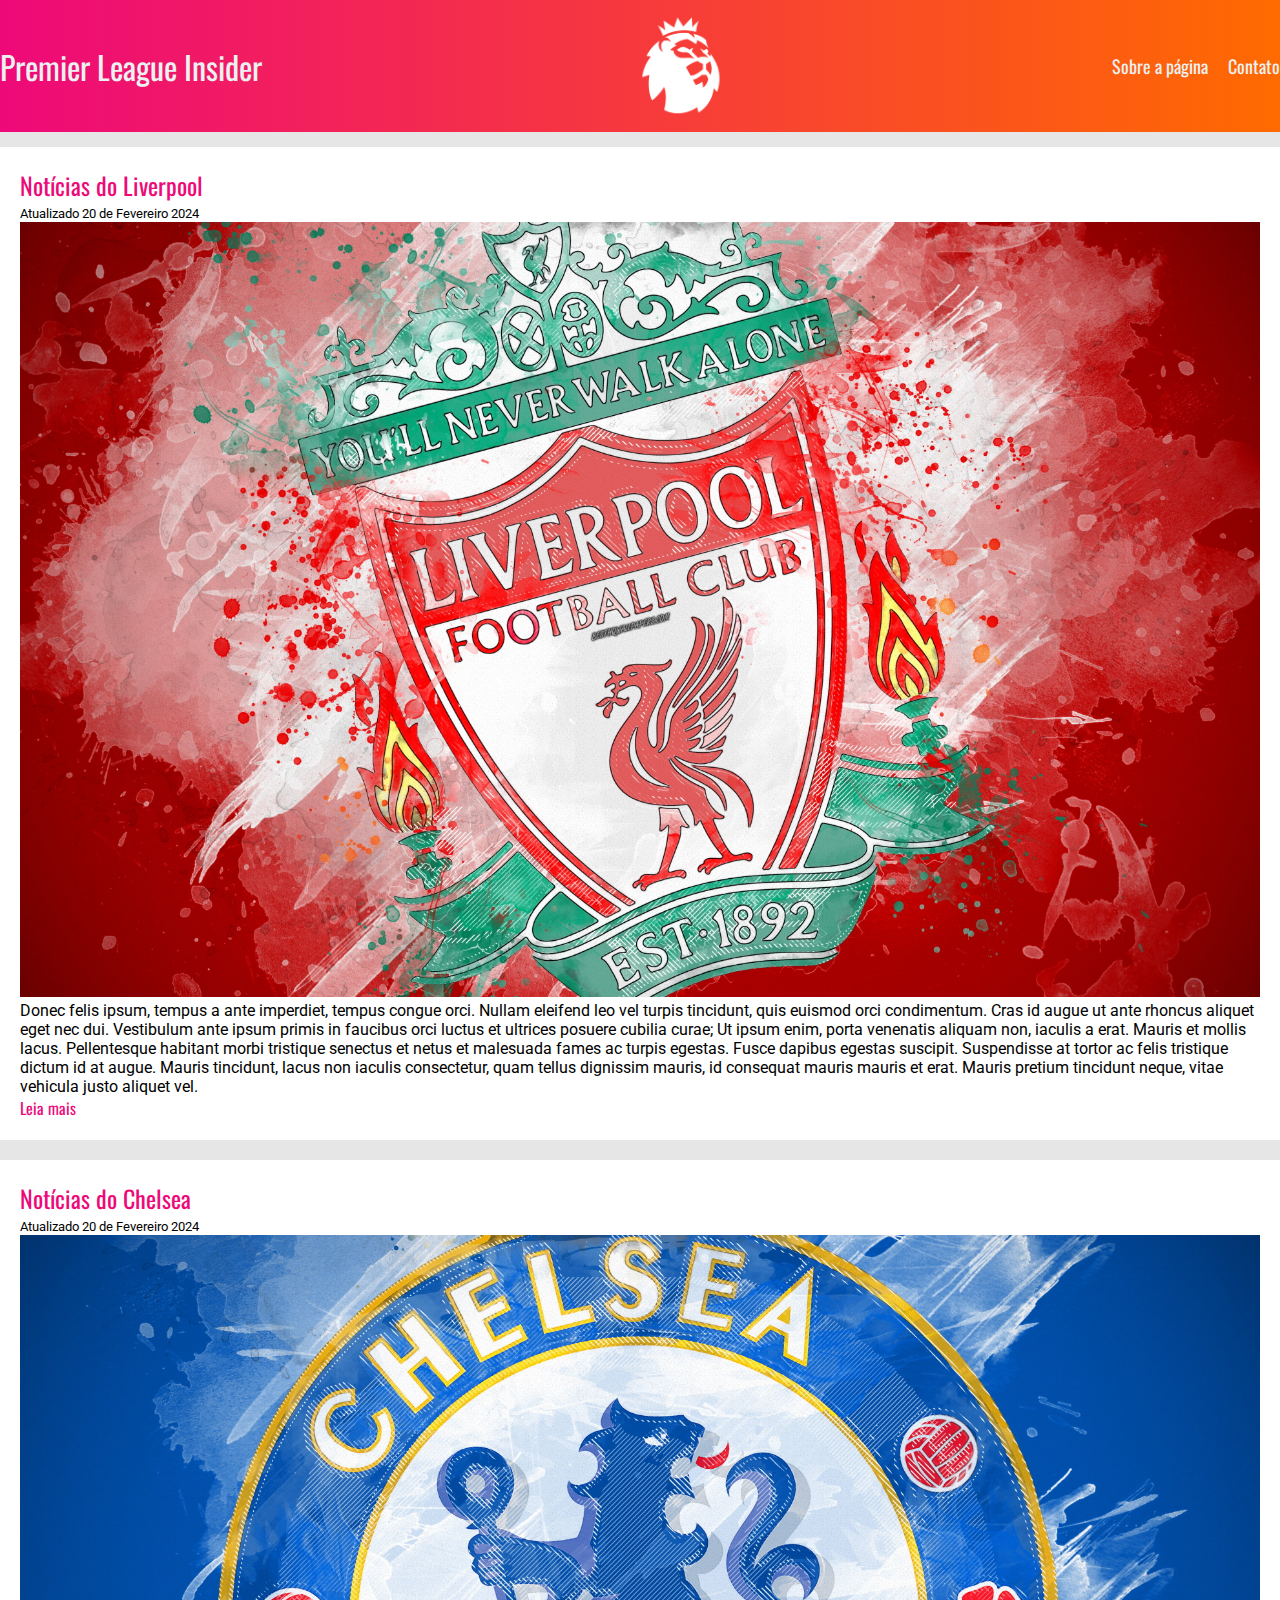
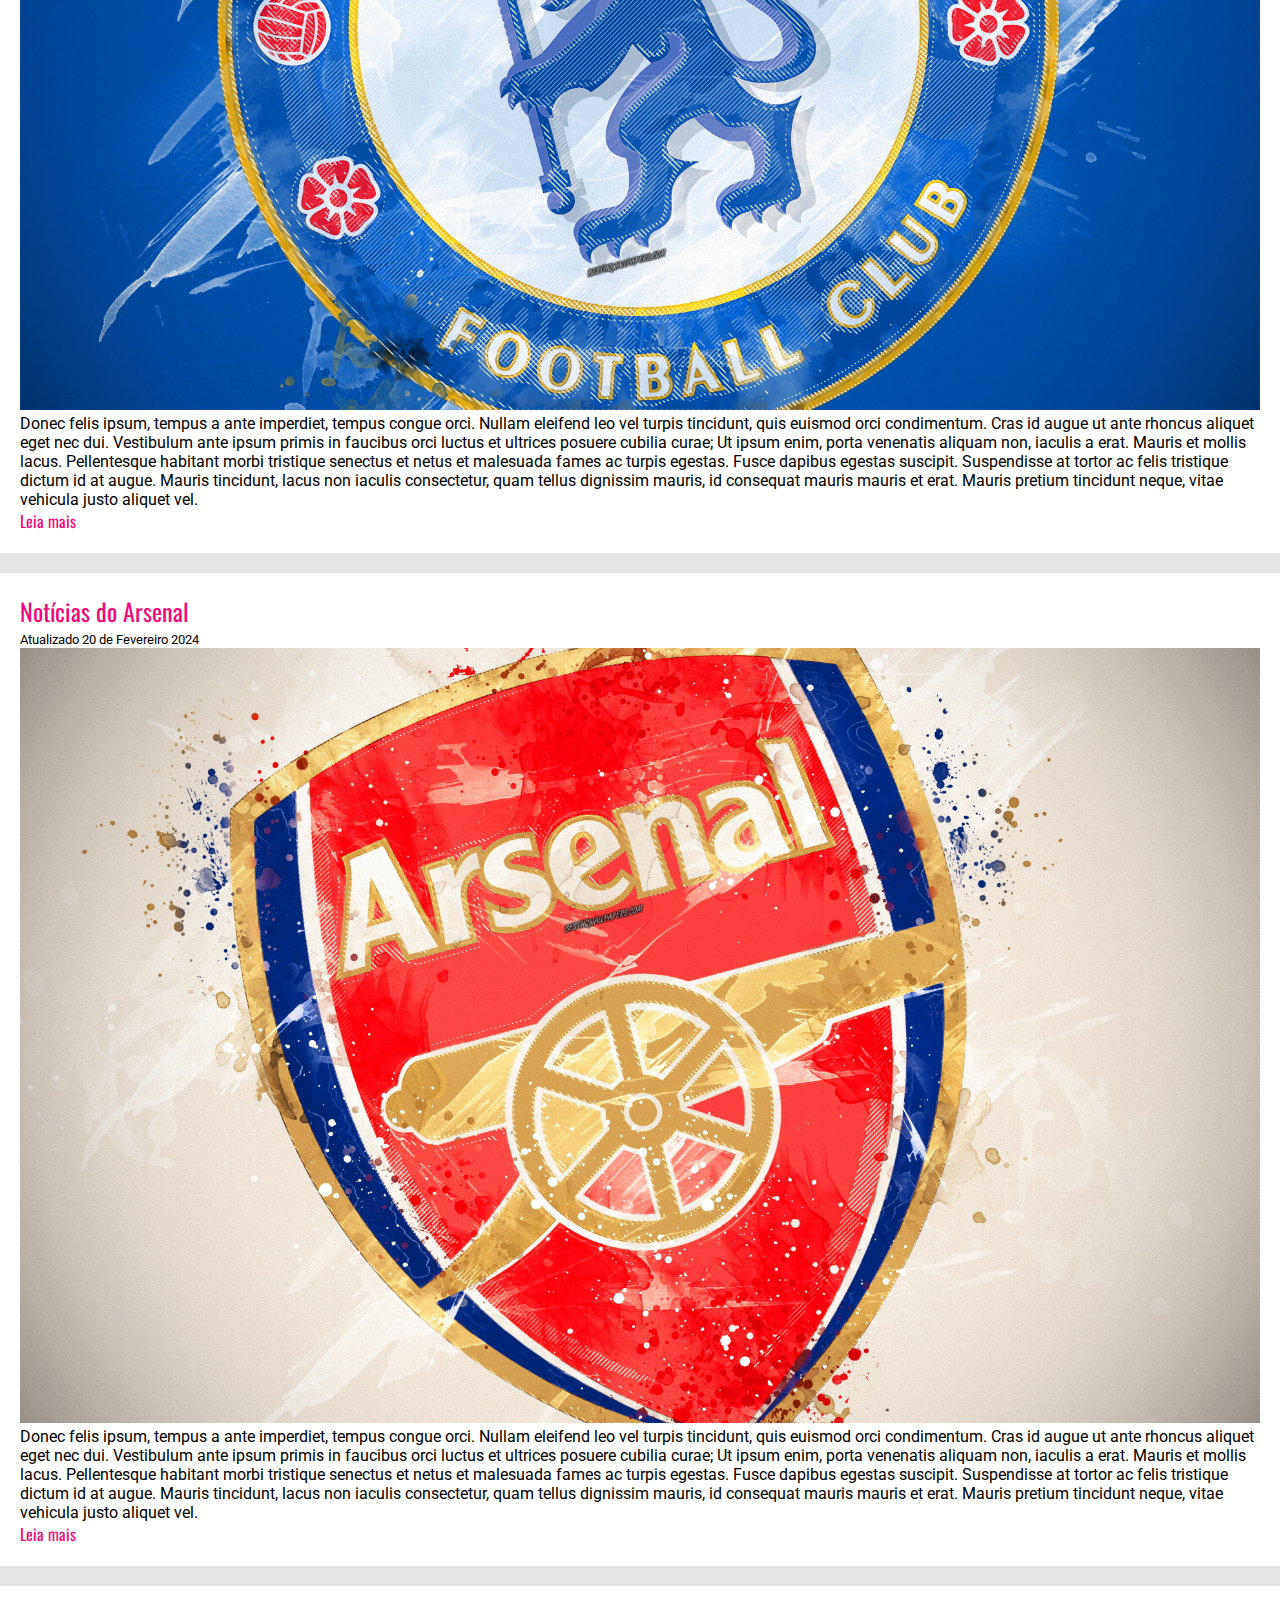
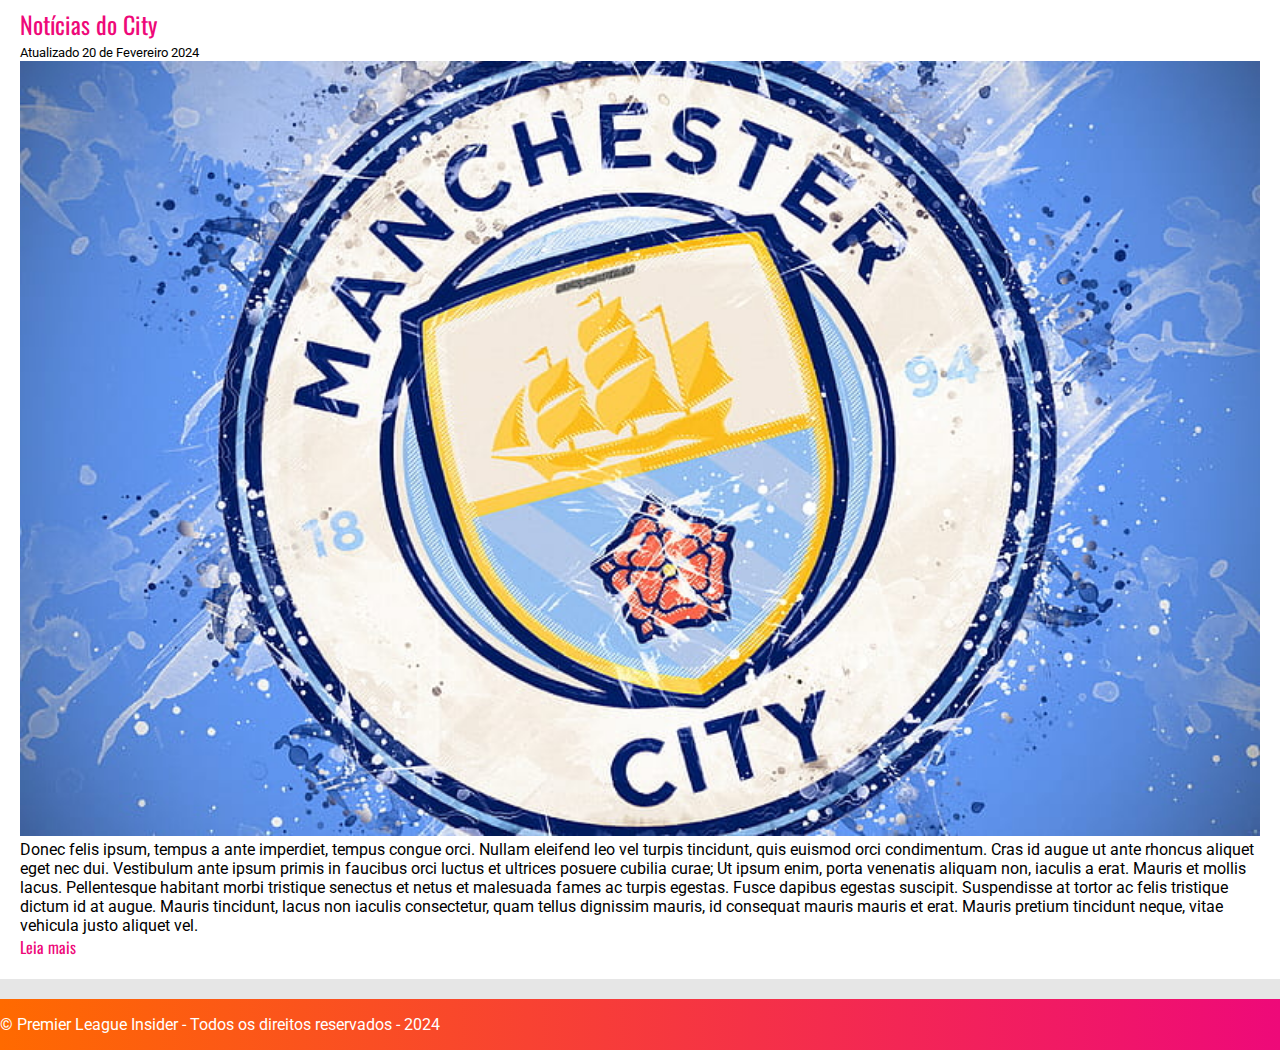
<file: index.html>
<!DOCTYPE html>
<html lang="en">
<head>
    <meta charset="UTF-8">
    <meta name="viewport" content="width=device-width, initial-scale=1.0">
    <title>Premier League Insider - Tudo sobre a melhor liga de futebol do mundo</title>
    <link rel="stylesheet" href="./main.css">
    <link rel="preconnect" href="https://fonts.googleapis.com">
    <link rel="preconnect" href="https://fonts.gstatic.com" crossorigin>
    <link href="https://fonts.googleapis.com/css2?family=Oswald:wght@200..700&display=swap" rel="stylesheet">

    <link href="https://fonts.googleapis.com/css2?family=Bungee&family=Roboto:ital,wght@0,100;0,300;0,400;0,500;0,700;0,900;1,100;1,300;1,400;1,500;1,700;1,900&display=swap" rel="stylesheet">
</head>
<body>
    <header>
        <div class="container">
            <a id="home" href="index.html">Premier League Insider</a>
            <img src="./images/Logo.png" alt="Logo Premier League">
            <nav>
                <ul>
                    <li>
                        <a href="about.html">Sobre a página</a>
                    </li>
                    <li>
                        <a href="contact.html">Contato</a>
                    </li>
                </ul>
            </nav>
        </div>
    </header>

    <section id="articles">
        <div class="container">
            
            <div class="posts">
                <h2>Notícias do Liverpool</h2>
                <span>Atualizado 20 de Fevereiro 2024</span>
                <img src="./images/Liverpool.jpg" alt="Logo do Liverpool">
                <p>
                    Donec felis ipsum, tempus a ante imperdiet, tempus congue orci. Nullam eleifend leo vel turpis tincidunt, quis euismod orci condimentum. 
                    Cras id augue ut ante rhoncus aliquet eget nec dui. 
                    Vestibulum ante ipsum primis in faucibus orci luctus et ultrices posuere cubilia curae; 
                    Ut ipsum enim, porta venenatis aliquam non, iaculis a erat. Mauris et mollis lacus. 
                    Pellentesque habitant morbi tristique senectus et netus et malesuada fames ac turpis egestas. 
                    Fusce dapibus egestas suscipit. Suspendisse at tortor ac felis tristique dictum id at augue. 
                    Mauris tincidunt, lacus non iaculis consectetur, quam tellus dignissim mauris, id consequat mauris mauris et erat. 
                    Mauris pretium tincidunt neque, vitae vehicula justo aliquet vel.
                </p>
                <a href="">Leia mais</a>
            </div>

            <div class="posts">
                <h2>Notícias do Chelsea</h2>
                <span>Atualizado 20 de Fevereiro 2024</span>
                <img src="./images/Chelsea.jpg" alt="Logo do Chelsea">
                <p>
                    Donec felis ipsum, tempus a ante imperdiet, tempus congue orci. Nullam eleifend leo vel turpis tincidunt, quis euismod orci condimentum. 
                    Cras id augue ut ante rhoncus aliquet eget nec dui. 
                    Vestibulum ante ipsum primis in faucibus orci luctus et ultrices posuere cubilia curae; 
                    Ut ipsum enim, porta venenatis aliquam non, iaculis a erat. Mauris et mollis lacus. 
                    Pellentesque habitant morbi tristique senectus et netus et malesuada fames ac turpis egestas. 
                    Fusce dapibus egestas suscipit. Suspendisse at tortor ac felis tristique dictum id at augue. 
                    Mauris tincidunt, lacus non iaculis consectetur, quam tellus dignissim mauris, id consequat mauris mauris et erat. 
                    Mauris pretium tincidunt neque, vitae vehicula justo aliquet vel.
                </p>
                <a href="">Leia mais</a>
            </div>

            <div class="posts">
                <h2>Notícias do Arsenal</h2>
                <span>Atualizado 20 de Fevereiro 2024</span>
                <img src="./images/Arsenal.jpg" alt="Logo do Arsenal">
                <p>
                    Donec felis ipsum, tempus a ante imperdiet, tempus congue orci. Nullam eleifend leo vel turpis tincidunt, quis euismod orci condimentum. 
                    Cras id augue ut ante rhoncus aliquet eget nec dui. 
                    Vestibulum ante ipsum primis in faucibus orci luctus et ultrices posuere cubilia curae; 
                    Ut ipsum enim, porta venenatis aliquam non, iaculis a erat. Mauris et mollis lacus. 
                    Pellentesque habitant morbi tristique senectus et netus et malesuada fames ac turpis egestas. 
                    Fusce dapibus egestas suscipit. Suspendisse at tortor ac felis tristique dictum id at augue. 
                    Mauris tincidunt, lacus non iaculis consectetur, quam tellus dignissim mauris, id consequat mauris mauris et erat. 
                    Mauris pretium tincidunt neque, vitae vehicula justo aliquet vel.
                </p>
                <a href="">Leia mais</a>
            </div>

            <div class="posts">
                <h2>Notícias do City</h2>
                <span>Atualizado 20 de Fevereiro 2024</span>
                <img src="./images/City.jpg" alt="Logo do Manchester City">
                <p>
                    Donec felis ipsum, tempus a ante imperdiet, tempus congue orci. Nullam eleifend leo vel turpis tincidunt, quis euismod orci condimentum. 
                    Cras id augue ut ante rhoncus aliquet eget nec dui. 
                    Vestibulum ante ipsum primis in faucibus orci luctus et ultrices posuere cubilia curae; 
                    Ut ipsum enim, porta venenatis aliquam non, iaculis a erat. Mauris et mollis lacus. 
                    Pellentesque habitant morbi tristique senectus et netus et malesuada fames ac turpis egestas. 
                    Fusce dapibus egestas suscipit. Suspendisse at tortor ac felis tristique dictum id at augue. 
                    Mauris tincidunt, lacus non iaculis consectetur, quam tellus dignissim mauris, id consequat mauris mauris et erat. 
                    Mauris pretium tincidunt neque, vitae vehicula justo aliquet vel.
                </p>
                <a href="">Leia mais</a>
            </div>

        </div>
        </div>
    </section>
    <footer>
        <div class="container">
            <p>
                &copy; Premier League Insider - Todos os direitos reservados - 2024
            </p>
        </div>
    </footer>
</body>
</html>
</file>
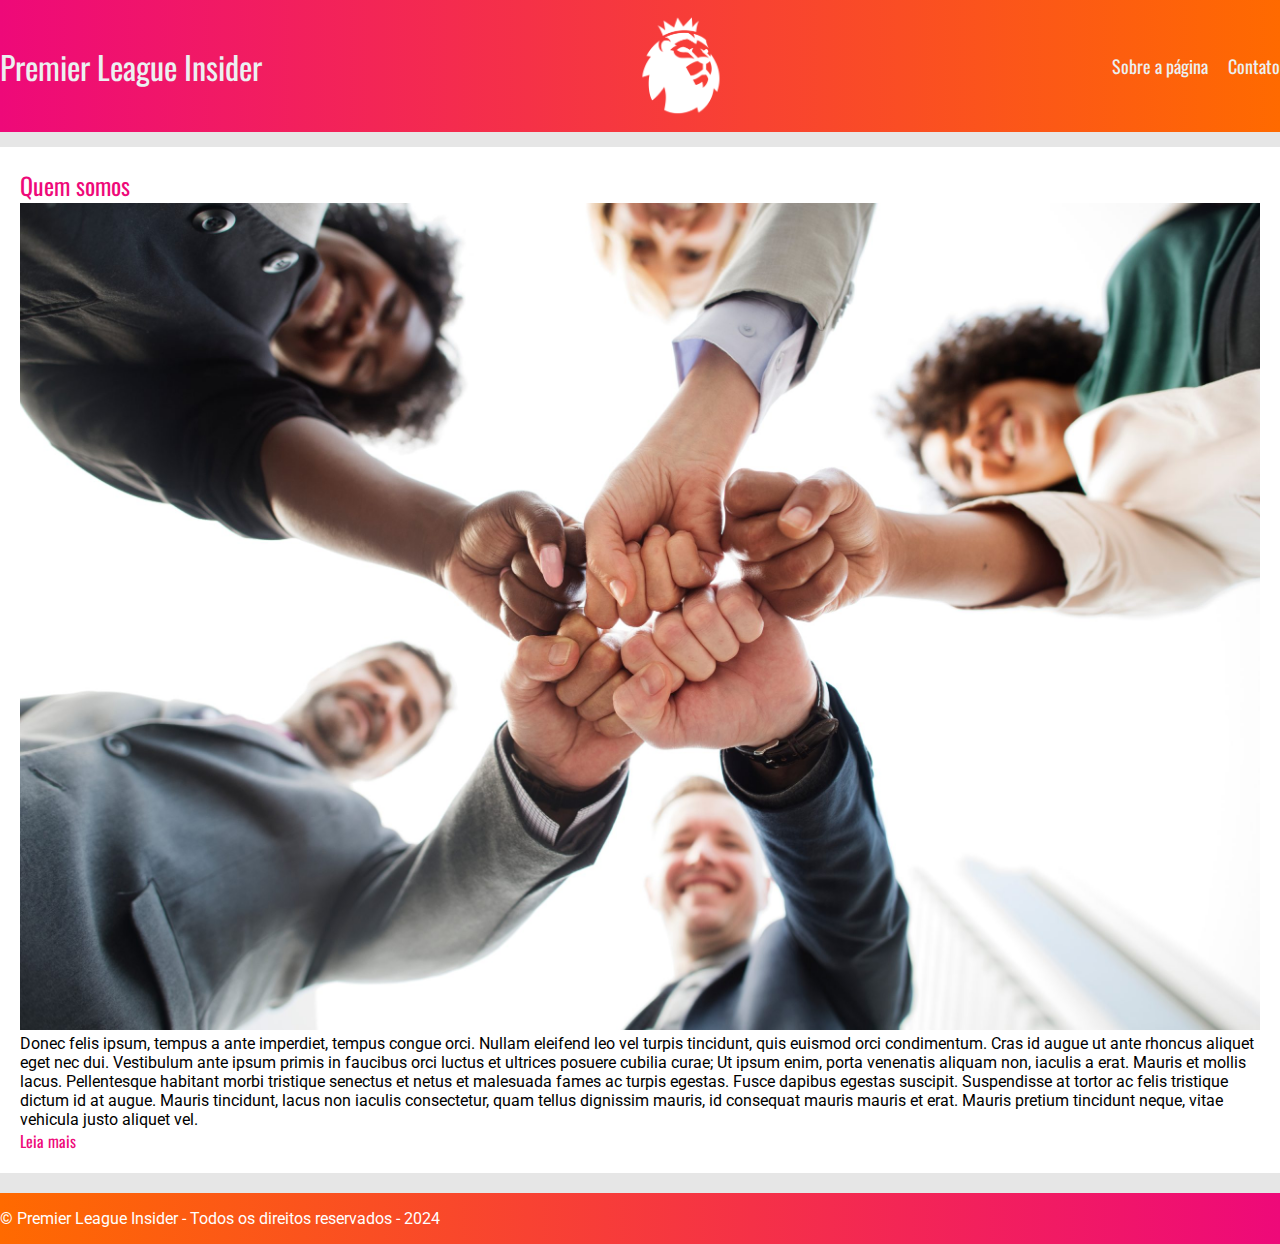
<file: about.html>
<!DOCTYPE html>
<html lang="en">
<head>
    <meta charset="UTF-8">
    <meta name="viewport" content="width=device-width, initial-scale=1.0">
    <title>Premier League Insider - Sobre nós</title>
    <link rel="stylesheet" href="./main.css">
    <link rel="preconnect" href="https://fonts.googleapis.com">
    <link rel="preconnect" href="https://fonts.gstatic.com" crossorigin>
    <link href="https://fonts.googleapis.com/css2?family=Oswald:wght@200..700&display=swap" rel="stylesheet">

    <link href="https://fonts.googleapis.com/css2?family=Bungee&family=Roboto:ital,wght@0,100;0,300;0,400;0,500;0,700;0,900;1,100;1,300;1,400;1,500;1,700;1,900&display=swap" rel="stylesheet">
</head>
<body>
    <header>
        <div class="container">
            <a id="home" href="index.html">Premier League Insider</a>
            <img src="./images/Logo.png" alt="Logo Premier League">
            <nav>
                <ul>
                    <li>
                        <a href="about.html">Sobre a página</a>
                    </li>
                    <li>
                        <a href="contact.html">Contato</a>
                    </li>
                </ul>
            </nav>
        </div>
    </header>
    <section id="articles">
        <div class="container">
            <div class="posts">
                <h2>Quem somos</h2>
                <img src="./images/AboutUs.jpeg">
                <p>
                    Donec felis ipsum, tempus a ante imperdiet, tempus congue orci. Nullam eleifend leo vel turpis tincidunt, quis euismod orci condimentum. 
                    Cras id augue ut ante rhoncus aliquet eget nec dui. 
                    Vestibulum ante ipsum primis in faucibus orci luctus et ultrices posuere cubilia curae; 
                    Ut ipsum enim, porta venenatis aliquam non, iaculis a erat. Mauris et mollis lacus. 
                    Pellentesque habitant morbi tristique senectus et netus et malesuada fames ac turpis egestas. 
                    Fusce dapibus egestas suscipit. Suspendisse at tortor ac felis tristique dictum id at augue. 
                    Mauris tincidunt, lacus non iaculis consectetur, quam tellus dignissim mauris, id consequat mauris mauris et erat. 
                    Mauris pretium tincidunt neque, vitae vehicula justo aliquet vel.
                </p>
                <a href="">Leia mais</a>
            </div>
        </div>
    </section>
    <footer>
        <div class="container">
            <p>
                &copy; Premier League Insider - Todos os direitos reservados - 2024
            </p>
        </div>
    </footer>
</body>
</html>
</file>
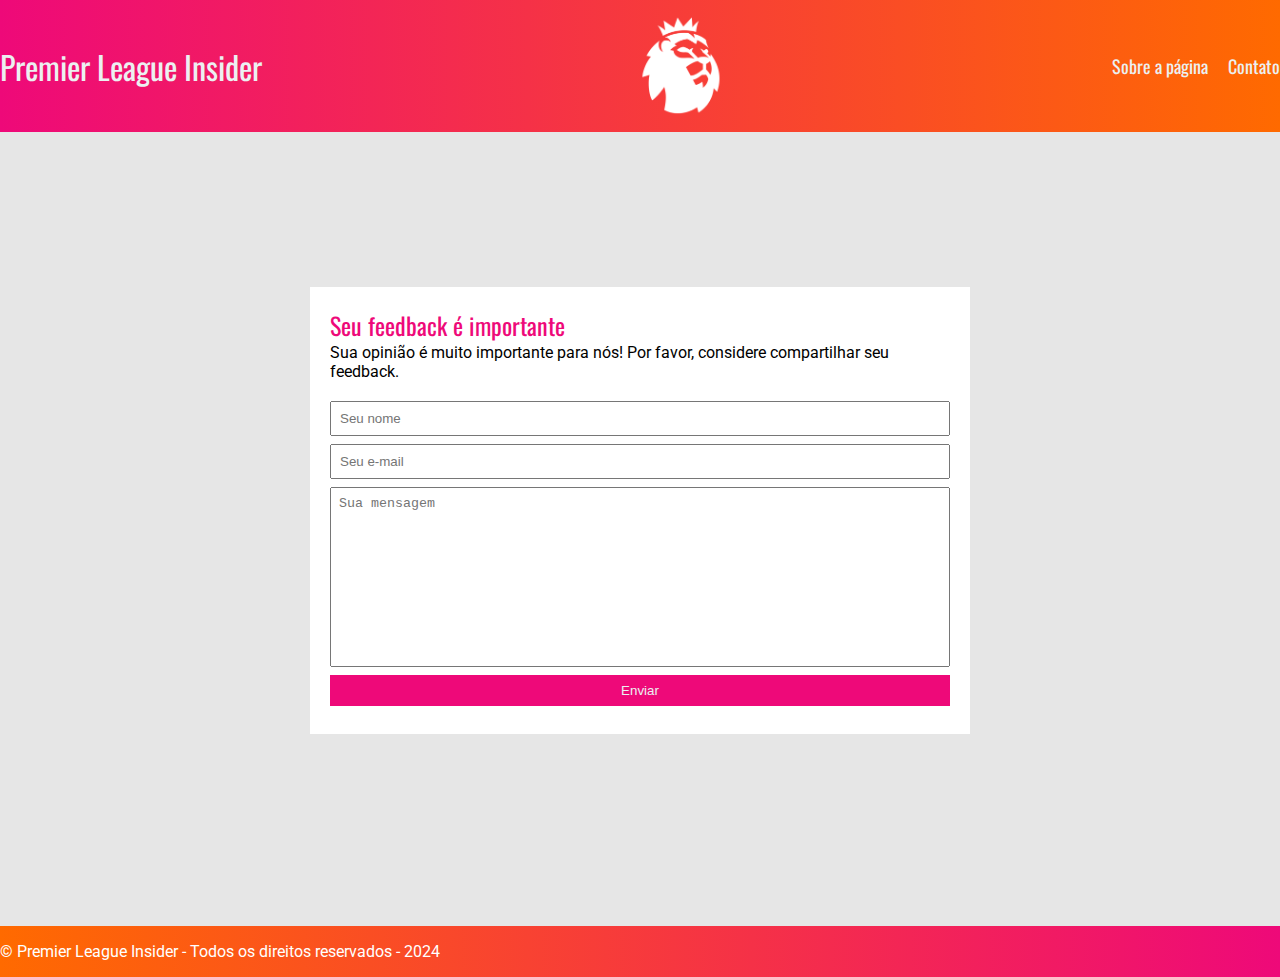
<file: contact.html>
<!DOCTYPE html>
<html lang="en">
<head>
    <meta charset="UTF-8">
    <meta name="viewport" content="width=device-width, initial-scale=1.0">
    <title>Premier League Insider - Contato</title>
    <link rel="stylesheet" href="./main.css">
    <link rel="preconnect" href="https://fonts.googleapis.com">
    <link rel="preconnect" href="https://fonts.gstatic.com" crossorigin>
    <link href="https://fonts.googleapis.com/css2?family=Oswald:wght@200..700&display=swap" rel="stylesheet">

    <link href="https://fonts.googleapis.com/css2?family=Bungee&family=Roboto:ital,wght@0,100;0,300;0,400;0,500;0,700;0,900;1,100;1,300;1,400;1,500;1,700;1,900&display=swap" rel="stylesheet">
</head>
<body>
    <header>
        <div class="container">
            <a id="home" href="index.html">Premier League Insider</a>
            <img src="./images/Logo.png" alt="Logo Premier League">
            <nav>
                <ul>
                    <li>
                        <a href="about.html">Sobre a página</a>
                    </li>
                    <li>
                        <a href="contact.html">Contato</a>
                    </li>
                </ul>
            </nav>
        </div>
    </header>
    <section id="articles">
        <div class="contact-container">
            <div class="contact-posts">
                <h2>Seu feedback é importante</h2>
                <p>
                    Sua opinião é muito importante para nós! Por favor, considere compartilhar seu feedback.
                </p>
                <div id="feedback">
                    <form>
                        <input type="text" placeholder="Seu nome" required/>
                        <input type="email" placeholder="Seu e-mail" required/>
                        <textarea placeholder="Sua mensagem" required></textarea>
                        <button type="submit">Enviar</button>
                    </form>
                </div>
            </div>
        </div>
    </section>
    <footer id="contact-footer">
        <div class="container">
            <p>
                &copy; Premier League Insider - Todos os direitos reservados - 2024
            </p>
        </div>
    </footer>
</body>
</html>
</file>
<file: main.css>
*{
    margin: 0;
    padding: 0;
    box-sizing: border-box;
}

body{
    font-family: "Roboto", sans-serif;
    background-color: #e6e6e6;
}

/* Seção "Cabeçalho" */

header{
    padding: 16px 0;
    background: linear-gradient(to right, #ee0979, #ff6a00);
    color: #ecf0f1;
    margin-bottom: 15px;
}

#home{
    color: #ecf0f1;
    text-decoration: none;
    font-size: 2em;
}

header h1, section h2, a{
    font-family: "Oswald", sans-serif;
    font-weight: normal;
}

header nav li{
    display: inline;
    margin-left: 16px;
    font-size: 18px;
}

header nav li a{
    color: #ecf0f1;
    text-decoration: none;
}

.container{
    max-width: 1280px;
    width: 100%;
    margin: 0 auto;
}

header .container{
    display: flex;
    align-items: center;
    justify-content: space-between;
}

header img{
    height: 100px;
}

/*Seção Articles*/

#articles{
    min-height: 779px;
}

#articles .container{
    display: flex;
    flex-wrap: wrap;
}

#articles .container img{
    width: 1240px;
}

#articles .posts{
    width: 1280px;
    padding: 20px;
    margin-bottom: 20px;
    background: white;
}

#articles span{
    font-size: 0.8em;
}

#articles .posts h2{
    color: #ee0979;
}

#articles .posts a{
    text-decoration: none;
    color: #ee0979;
}

#articles .posts a:hover{
    text-decoration: underline;
}

/*Página Contato*/

#articles .contact-container{
    display: flex;
    justify-content: center;
}

#articles .contact-posts{
    width: 660px;
    padding: 20px;
    background: white;
    margin-top: 140px;
}


#articles .contact-posts h2{
    color: #ee0979;
}

#articles .contact-posts a{
    text-decoration: none;
    color: #ee0979;
}

#articles .contact-posts a:hover{
    text-decoration: underline;
}


form{
    margin-top: 20px;
}

form input,
form textarea,
form button{
    display: block;
    width: 100%;
    margin-bottom: 8px;
    padding: 8px;
}

form button{
    background-color: #ee0979;
    color: #ecf0f1;
    border: none;
    cursor: pointer;
}

input:focus, textarea:focus{
    outline-color: #ee0979;
}

form button:hover{
    background-color: #ff6a00;
}

form textarea{
    resize: none;
    height: 180px;
}

/*Rodapé*/

footer{
    background: linear-gradient(to left, #ee0979, #ff6a00);
    padding: 16px 0;
    color: white;
}

#contact-footer{}
</file>
